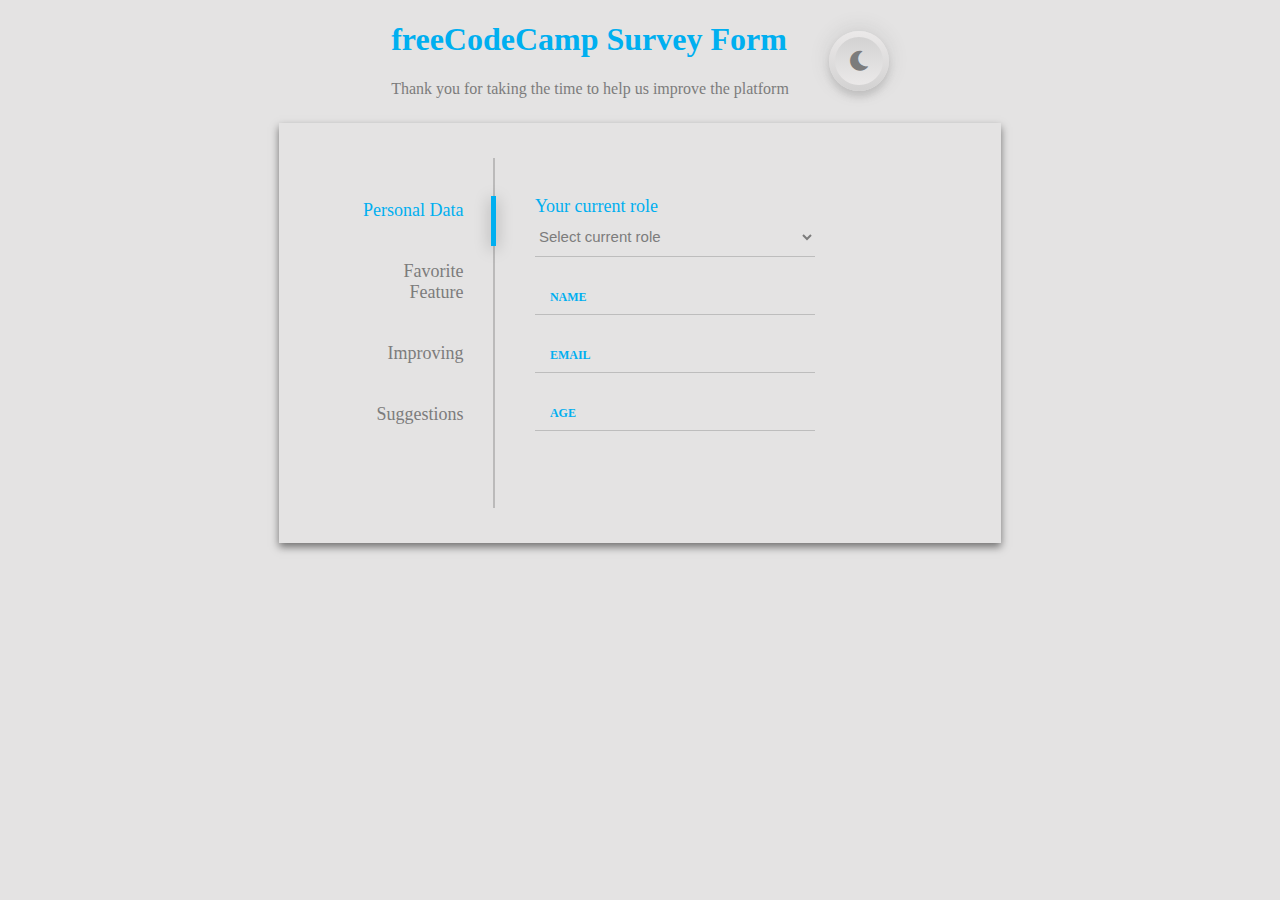
<file: Survey Form/index.html>
<!DOCTYPE html>
<html lang="en">
  <head>
    <meta charset="UTF-8" />
    <meta name="viewport" content="width=device-width, initial-scale=1.0" />
    <link rel="stylesheet" href="style.css" />
    <link
      rel="stylesheet"
      href="https://use.fontawesome.com/releases/v5.12.1/css/all.css"
    />
    <script src="./scripts/script.js" defer type="module"></script>
    <title>Survey Form</title>
  </head>
  <body>
    <div id="container">
      <div id="header">
        <header>
          <h1 id="title">freeCodeCamp Survey Form</h1>
          <p id="description">
            Thank you for taking the time to help us improve the platform
          </p>
        </header>
        <button id="modeBtn">
          <i class="fas fa-moon"></i>
        </button>
      </div>

      <div id="card">
        <div id="left-side">
          <ul>
            <li id="1" class="active">Personal Data</li>
            <li id="2">Favorite Feature</li>
            <li id="3">Improving</li>
            <li id="4">Suggestions</li>
          </ul>
        </div>

        <div id="border">
          <div id="line" class="one"></div>
        </div>

        <div id="right-side">
          <form id="survey-form">
            <section id="personal-section" class="active">
              <div class="form-group">
                <p for="dropdown">Your current role</p>
                <select name="" id="dropdown" required class="my-select">
                  <option disabled value selected>Select current role</option>
                  <option value="student">Student</option>
                  <option value="employee">Full Time Job</option>
                  <option value="learner">Full Time Learner</option>
                  <option value="secret">Prefer not to say</option>
                  <option value="other">Other</option>
                </select>
              </div>

              <div class="form-group">
                <input
                  type="text"
                  placeholder="Enter your name"
                  id="name"
                  required
                  class="field"
                />
                <label for="name" id="name-label">Name</label>
              </div>

              <div class="form-group">
                <input
                  type="email"
                  placeholder="Enter your Email"
                  id="email"
                  required
                  class="field"
                />
                <label for="email" id="email-label">Email</label>
              </div>

              <div class="form-group">
                <input
                  type="number"
                  placeholder="Age"
                  id="number"
                  min="10"
                  max="99"
                  class="field"
                />
                <label for="number" id="number-label">Age</label>
              </div>
            </section>

            <section id="favorite-section">
              <div class="form-group">
                <p>Favorite feature of freeCodeCamp</p>
                <select name="" id="favorite" required class="my-select">
                  <option disabled value selected>Select an option</option>
                  <option value="student">Challenges</option>
                  <option value="employee">Projects</option>
                  <option value="learner">Community</option>
                  <option value="secret">Open source</option>
                </select>
              </div>

              <div class="form-group">
                <p>Would you recommend freeCodeCamp to a friend?</p>
                <div class="radio-group">
                  <input
                    type="radio"
                    name="recommendation"
                    value="definitely"
                    id="definitely"
                  />
                  <label for="definitely">Definitely</label>
                </div>
                <div class="radio-group">
                  <input
                    type="radio"
                    name="recommendation"
                    value="maybe"
                    id="maybe"
                  />
                  <label for="maybe">Maybe</label>
                </div>
                <div class="radio-group">
                  <input
                    type="radio"
                    name="recommendation"
                    value="not-sure"
                    id="not-sure"
                  />
                  <label for="not-sure">Not sure</label>
                </div>
              </div>
            </section>

            <section id="improving-section">
              <div class="form-group">
                <p>
                  What would you like to see improved? (Check all that apply)
                </p>

                <div class="checkbox-group">
                  <input
                    type="checkbox"
                    id="front-end"
                    name="improvement"
                    value="front-end"
                  />
                  <label for="front-end">Front-end Projects</label>
                </div>

                <div class="checkbox-group">
                  <input
                    type="checkbox"
                    id="back-end"
                    name="improvement"
                    value="back-end"
                  />
                  <label for="back-end">Back-end Projects</label>
                </div>

                <div class="checkbox-group">
                  <input
                    type="checkbox"
                    id="visualization"
                    name="improvement"
                    value="visualization"
                  />
                  <label for="visualization">Data Visualization</label>
                </div>

                <div class="checkbox-group">
                  <input
                    type="checkbox"
                    id="challenges"
                    name="improvement"
                    value="challenges"
                  />
                  <label for="challenges">Challenges</label>
                </div>

                <div class="checkbox-group">
                  <input
                    type="checkbox"
                    id="open-source"
                    name="improvement"
                    value="open-source"
                  />
                  <label for="open-source">Open Source Community</label>
                </div>

                <div class="checkbox-group">
                  <input
                    type="checkbox"
                    id="help-rooms"
                    name="improvement"
                    value="help-rooms"
                  />
                  <label for="help-rooms">Gitter help rooms</label>
                </div>

                <div class="checkbox-group">
                  <input
                    type="checkbox"
                    id="videos"
                    name="improvement"
                    value="videos"
                  />
                  <label for="videos">Videos</label>
                </div>

                <div class="checkbox-group">
                  <input
                    type="checkbox"
                    id="meetups"
                    name="improvement"
                    value="meetups"
                  />
                  <label for="meetups">City Meetups</label>
                </div>

                <div class="checkbox-group">
                  <input
                    type="checkbox"
                    id="wiki"
                    name="improvement"
                    value="wiki"
                  />
                  <label for="wiki">Wiki</label>
                </div>

                <div class="checkbox-group">
                  <input
                    type="checkbox"
                    id="forum"
                    name="improvement"
                    value="forum"
                  />
                  <label for="forum">Forum</label>
                </div>

                <div class="checkbox-group">
                  <input
                    type="checkbox"
                    id="courses"
                    name="improvement"
                    value="courses"
                  />
                  <label for="courses">Additional Courses</label>
                </div>
              </div>
            </section>

            <section id="comment-section">
              <div class="form-group">
                <p>Any comments or suggestions?</p>
                <textarea
                  rows="8"
                  placeholder="Enter your comment here..."
                ></textarea>
              </div>

              <button type="submit" id="submit">
                <i class="fas fa-paper-plane"></i>
              </button>
            </section>
          </form>
        </div>
      </div>
    </div>

    <!-- <script src=" https://cdn.freecodecamp.org/testable-projects-fcc/v1/bundle.js"></script> -->
  </body>
</html>
</file>
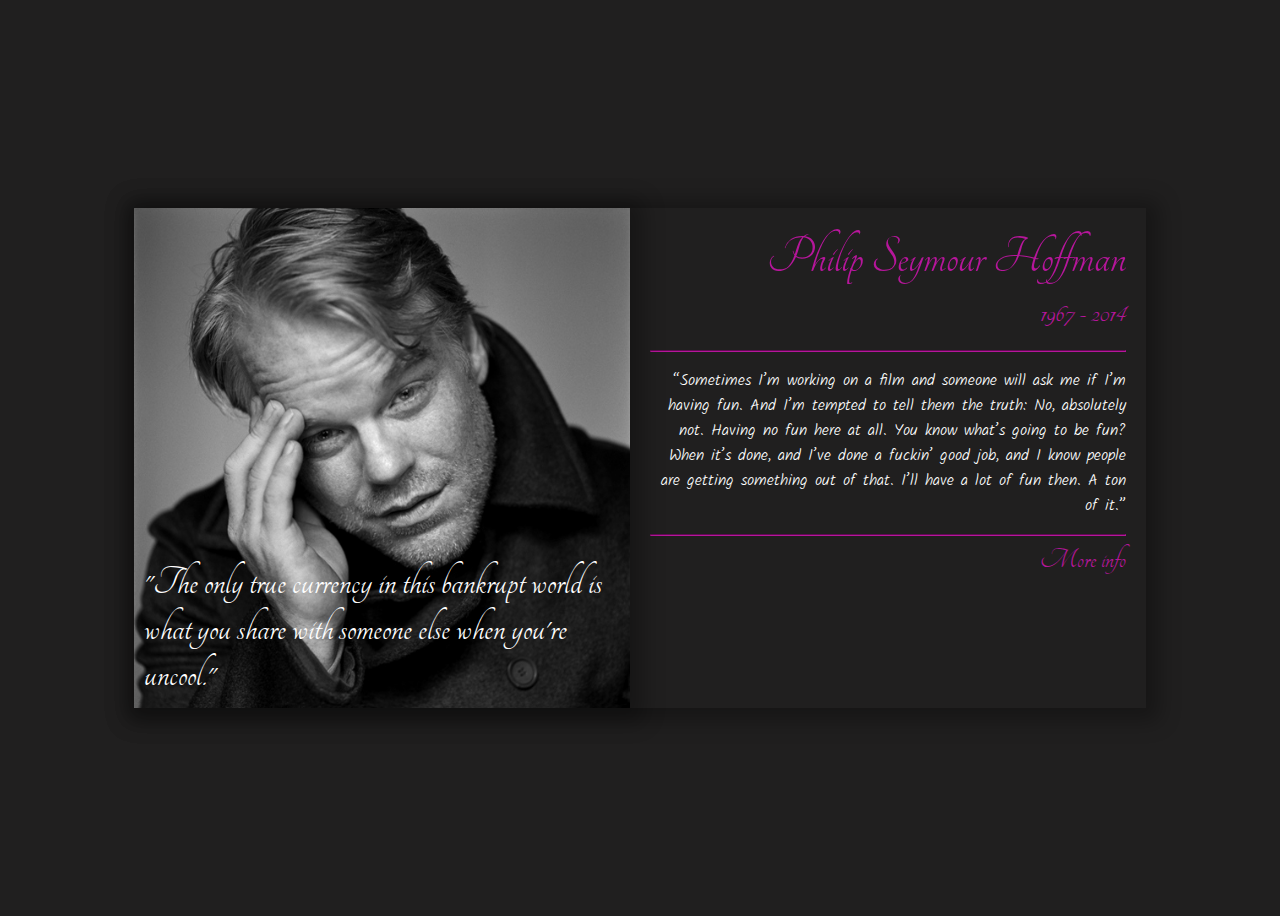
<file: Tribute Page/index.html>
<!DOCTYPE html>
<html lang="en">
  <head>
    <meta charset="UTF-8" />
    <meta name="viewport" content="width=device-width, initial-scale=1.0" />
    <link rel="stylesheet" href="style.css" />
    <title>Tribute Page</title>
  </head>
  <body>
    <main id="main">
      <!--Image-->
      <div id="img-div">
        <img
          src="images/psh020714.jpg"
          alt="Philip Seymour Hoffman's portrait"
          id="image"
        />

        <p id="img-caption">
          "The only true currency in this bankrupt world is what you share with
          someone else when you're uncool."
        </p>
      </div>

      <!--Info-->
      <div id="info">
        <h1 id="title">Philip Seymour Hoffman</h1>
        <h2>1967 - 2014</h2>
        <hr id="divider" />
        <p id="tribute-info">
          “Sometimes I’m working on a film and someone will ask me if I’m having
          fun. And I’m tempted to tell them the truth: No, absolutely not.
          Having no fun here at all. You know what’s going to be fun? When it’s
          done, and I’ve done a fuckin’ good job, and I know people are getting
          something out of that. I’ll have a lot of fun then. A ton of it.”
        </p>
        <hr />
        <a
          href="https://rvamag.com/art/film/for-philip-seymour-hoffman-a-tribute-to-actings-greatest-underdog.html"
          id="tribute-link"
          target="_blank"
          >More info</a
        >
      </div>
    </main>

    <script src=" https://cdn.freecodecamp.org/testable-projects-fcc/v1/bundle.js"></script>
  </body>
</html>
</file>
<file: Survey Form/style.css>
:root {
  --background-color-light: #e4e3e3;
  --background-color-dark: #333333;
  --main-font-color: #7c7c7c;
  --blue-color: #00aff0;
}

body {
  display: flex;
  justify-content: center;
  box-sizing: border-box;
  background: var(--background-color-light);
  margin: 0;
  padding: 0;
  width: 100%;
  height: 100%;
  transition: all 0.5s ease-in-out;
}

body.dark {
  background: var(--background-color-dark);
}

#container {
  display: flex;
  flex-direction: column;
  justify-content: center;
  align-items: center;
  width: 90%;
}

#header {
  display: flex;
  justify-items: center;
  align-items: center;
}

#modeBtn {
  margin-left: 40px;
}

h1 {
  color: var(--blue-color);
}

header p {
  color: var(--main-font-color);
  font-size: 16px;
  margin-bottom: 25px;
}

/*Main Card
************/

#card {
  display: flex;
  background: var(--background-color-light);
  width: 60%;
  height: 350px;
  overflow: hidden;
  padding: 35px 15px;
  box-shadow: 0 4px 8px rgba(0, 0, 0, 0.5);
  color: var(--main-font-color);
}

body.dark #card {
  background: var(--background-color-dark);
}

/*Left side
************/

#left-side {
  display: flex;
  align-items: center;
  width: 30%;
  text-align: right;
  padding: 20px 30px 20px 15px;
  font-size: 18px;
}

#left-side li {
  list-style: none;
  margin-bottom: 40px;
}

#left-side li:hover,
#left-side li.active {
  color: var(--blue-color);
  cursor: pointer;
}

/*Border line
************/

#border {
  position: relative;
  width: 2px;
  background: rgb(187, 186, 186);
}

#line {
  position: absolute;
  width: 5px;
  height: 50px;
  background: var(--blue-color);
  left: -2px;
  box-shadow: 0 3px 15px rgba(0, 0, 0, 0.35);
  transition: all 0.5s ease-in-out;
}

#border .one {
  top: 11%;
}

#border .two {
  top: 28%;
}

#border .three {
  top: 46%;
}

#border .four {
  top: 63%;
}

/*Right side
************/

#right-side {
  position: relative;
  width: 80%;
  padding: 20px 40px;
  overflow: scroll;
}

#right-side::-webkit-scrollbar {
  display: none;
}

/*Section
************/
section {
  position: absolute;
  display: flex;
  flex-direction: column;
  justify-content: space-around;
  top: -170%;
  transition: all 0.5s ease-in-out;
}

section.active {
  top: 20px;
  width: 90%;
}

/*Element group
************/
.form-group {
  margin-bottom: 20px;
  position: relative;
}

.form-group p {
  margin-bottom: 0;
  color: var(--blue-color);
  font-size: 18px;
}

/*Ordinary input and select element
************/

.form-group .field,
.form-group .my-select {
  width: 280px;
  padding: 10px 0;
  background: transparent;
  border: none;
  outline: none;
  font-size: 15px;
  color: var(--main-font-color);
  border-bottom: 1px solid #bdbdbd;
  transition: all 0.3s ease-in-out;
}

.form-group .field:focus,
.form-group .my-select:focus {
  border-bottom-color: var(--blue-color);
}

/*Ordinary input
************/

.form-group .field {
  text-indent: 70px;
}

.form-group .field:focus {
  text-indent: 0;
}

.field::-webkit-input-placeholder,
.field::-webkit-input-placeholder {
  color: var(--background-color-light);
}

.field:focus::-webkit-input-placeholder,
.field:active::-webkit-input-placeholder {
  color: #aaa;
}

body.dark .field::-webkit-input-placeholder,
body.dark .field::-webkit-input-placeholder {
  color: var(--background-color-dark);
}

body.dark .field:focus::-webkit-input-placeholder,
body.dark .field:active::-webkit-input-placeholder {
  color: #aaa;
}

.form-group .field + label {
  display: inline-block;
  position: absolute;
  top: 8px;
  left: 0;
  padding: 5px 15px 3px 15px;
  color: var(--blue-color);
  font-size: 12px;
  font-weight: 600;
  text-transform: uppercase;
  border-radius: 3px;
  background: transparent;
  transition: all 0.3s ease-in-out;
}

.form-group .field + label::after {
  content: "";
  position: absolute;
  top: 100%;
  left: 50%;
  margin-left: -3px;
  border: 3px solid transparent;
  transition: all 0.3s ease-in-out;
}

.field:focus + label,
.field:active + label {
  color: #fff;
  background: var(--blue-color);
  transform: translateY(-30px);
}

.field:focus + label::after,
.field:active + label::after {
  border-top: 5px solid var(--blue-color);
}

/*select element
************/

.form-group .my-select option {
  background-color: rgb(228, 227, 227);
}

/*Radio buttons
************/

.form-group input[type="radio"] {
  -webkit-appearance: none;
  width: 20px;
  height: 20px;
  border-radius: 50%;
  cursor: pointer;
  outline: none;
  margin-right: 10px;
  background-color: hsla(0, 0%, 23%, 0.2);
  background-image: -webkit-radial-gradient(
    hsla(200, 100%, 90%, 1) 0%,
    #00aff0 15%,
    hsla(214, 100%, 60%, 0.3) 28%,
    hsla(241, 96%, 30%, 0) 70%
  );
  background-repeat: no-repeat;
  -webkit-transition: background-position 0.15s cubic-bezier(0.8, 0, 1, 1),
    -webkit-transform 0.25s cubic-bezier(0.8, 0, 1, 1);
  box-shadow: 0 0 0 1px rgba(167, 166, 166, 0.5),
    inset 0 0px 1px rgba(138, 138, 138, 0.5);
}

body.dark .form-group input[type="radio"] {
  background-color: hsla(0, 0%, 3%, 0.2);
  box-shadow: 0 0 0 1px rgba(34, 34, 34, 0.5),
    inset 1px 1px 1px rgba(32, 32, 32, 0.7);
}

.radio-group input:checked {
  -webkit-transition: background-position 0.2s 0.15s cubic-bezier(0, 0, 0.2, 1),
    -webkit-transform 0.25s cubic-bezier(0, 0, 0.2, 1);
}

.radio-group input:active,
.form-group .checkbox-group input:active {
  -webkit-transform: scale(1.5);
  -webkit-transition: -webkit-transform 0.1s cubic-bezier(0, 0, 0.2, 1);
}

.form-group input[type="radio"],
.form-group input[type="radio"]:active {
  background-position: 0 24px;
}
.form-group input:checked {
  background-position: 0 0;
}
.form-group input:checked ~ input,
.form-group input:checked ~ input:active {
  background-position: 0 -24px;
}

.radio-group {
  position: relative;
  margin-top: 10px;
}

.radio-group label {
  position: absolute;
  top: calc(50% - 8px);
  font-size: 16px;
}

/*Checkbox buttons
************/
.checkbox-group {
  position: relative;
  margin-top: 10px;
}

.form-group input[type="checkbox"] {
  -webkit-appearance: none;
  width: 20px;
  height: 20px;
  border-radius: 50%;
  border: 2px solid var(--blue-color);
  background: transparent;
  outline: none;
  margin-right: 10px;
  transition: background 0.5s ease-in-out;
}

.form-group input[type="checkbox"]:checked {
  background: var(--blue-color);
  box-shadow: 0 1px 5px rgba(0, 0, 0, 0.3);
}

.checkbox-group label {
  position: absolute;
  top: calc(50% - 9px);
  font-size: 16px;
  transition: all 0.3s ease-in-out;
}

.checkbox-group input:checked ~ label {
  top: calc(10% - 7px);
  background: #00aff0;
  padding: 10px;
  border-radius: 15px;
  color: rgb(221, 220, 220);
  box-shadow: 0 1px 5px rgba(0, 0, 0, 0.3);
}

body.dark .form-group input[type="checkbox"]:checked {
  box-shadow: 0 3px 10px rgba(0, 0, 0, 0.6);
}

body.dark .checkbox-group input:checked ~ label {
  box-shadow: 0 3px 10px rgba(0, 0, 0, 0.6);
}

/*Textarea element
************/

#comment-section textarea {
  width: 90%;
  padding: 10px;
  color: var(--main-font-color);
  margin-top: 15px;
  outline: none;
  resize: none;
  background: transparent;
  border-color: var(--blue-color);
  box-shadow: 0 1px 5px rgba(0, 0, 0, 0.2);
}

/*Submit button
************/

button {
  width: 60px;
  height: 60px;
  border-radius: 50%;
  padding: 6px;
  cursor: pointer;
  border: none;
  outline: none;
  background: linear-gradient(0deg, #d3d2d2, #ebe9e9);
  box-shadow: 0px 6px 7px rgba(92, 92, 92, 0.2),
    0px -2px 20px rgba(83, 83, 83, 0.15);
}

body.dark button {
  background: linear-gradient(0deg, #2c2c2c, #3a3a3a);
  box-shadow: 0px 6px 7px rgba(24, 24, 24, 0.5),
    0px -2px 20px rgba(26, 26, 26, 0.15);
}

button .fas {
  width: 100%;
  height: 100%;
  border-radius: 50%;
  font-size: 20px;
  line-height: calc(60px - 12px);
  color: var(--main-font-color);
  background: linear-gradient(0deg, #ebe9e9, #d3d2d2);
}

body.dark button .fas {
  background: linear-gradient(0deg, #3a3a3a, #2c2c2c);
}

button:hover {
  box-shadow: 0px 4px 5px rgba(0, 0, 0, 0.1), 0px -2px 15px rgba(0, 0, 0, 0.1);
}

button:hover .fas {
  color: var(--blue-color);
}

@media screen and (max-width: 1200px) {
  #border .one {
    top: 8%;
  }

  #border .two {
    top: 32%;
  }

  #border .three {
    top: 52%;
  }

  #border .four {
    top: 69%;
  }
}
</file>
<file: Tribute Page/style.css>
@import url("https://fonts.googleapis.com/css?family=Kalam&display=swap");
@import url("https://fonts.googleapis.com/css?family=Tangerine&display=swap");

:root {
  --main-color: #b6169b;
}

body {
  box-sizing: border-box;
  background-color: #201f1f;
  display: flex;
  justify-content: center;
  align-items: center;
  min-height: 100vh;
}

#main {
  width: 80%;
  position: relative;
  box-shadow: 3px 3px 20px 10px rgba(0, 0, 0, 0.3);
  display: flex;
}

#img-div {
  position: relative;
  width: 50%;
  box-shadow: 3px 3px 20px 10px rgba(0, 0, 0, 0.3);
}

#image {
  max-width: 100%;
  display: block;
}

#img-caption {
  position: absolute;
  bottom: 0px;
  color: #fff;
  font-family: "Tangerine", cursive;
  font-size: 42px;
  padding: 0 10px;
  margin-bottom: 10px;
}

#info {
  width: 48%;
  padding: 10px 20px;
  text-align: right;
}

h1 {
  color: var(--main-color);
  font-family: "Tangerine", cursive;
  font-weight: 500;
  margin: 10px 0;
  font-size: 55px;
}

h2 {
  color: var(--main-color);
  font-family: "Tangerine", cursive;
  font-weight: 300;
  font-size: 30px;
  margin: 10px 0 20px 0;
}

#tribute-info {
  color: #fff;
  font-size: 16px;
  font-family: "Kalam", cursive;
  font-weight: 200;
}

hr {
  border-color: var(--main-color);
}

a {
  text-decoration: none;
  color: var(--main-color);
  font-family: "Tangerine", cursive;
  font-size: 30px;
  margin-top: 25px;
}

@media screen and (max-width: 1100px) {
  #img-caption {
    font-size: 30px;
  }

  h1 {
    font-size: 40px;
  }
  #tribute-info {
    max-height: 160px;
    font-size: 15px;
  }
}

@media screen and (max-width: 1000px) {
  #main {
    display: block;
    width: 60%;
  }

  #img-div {
    width: 100%;
  }

  h1 {
    font-size: 45px;
  }

  #img-caption {
    font-size: 40px;
  }

  #info {
    width: initial;
  }
}

@media screen and (max-width: 650px) {
  h1 {
    font-size: 35px;
  }

  #img-caption {
    font-size: 30px;
  }

  #tribute-info {
    overflow-y: scroll;
  }

  #tribute-info::-webkit-scrollbar {
    display: none;
  }
}
</file>
